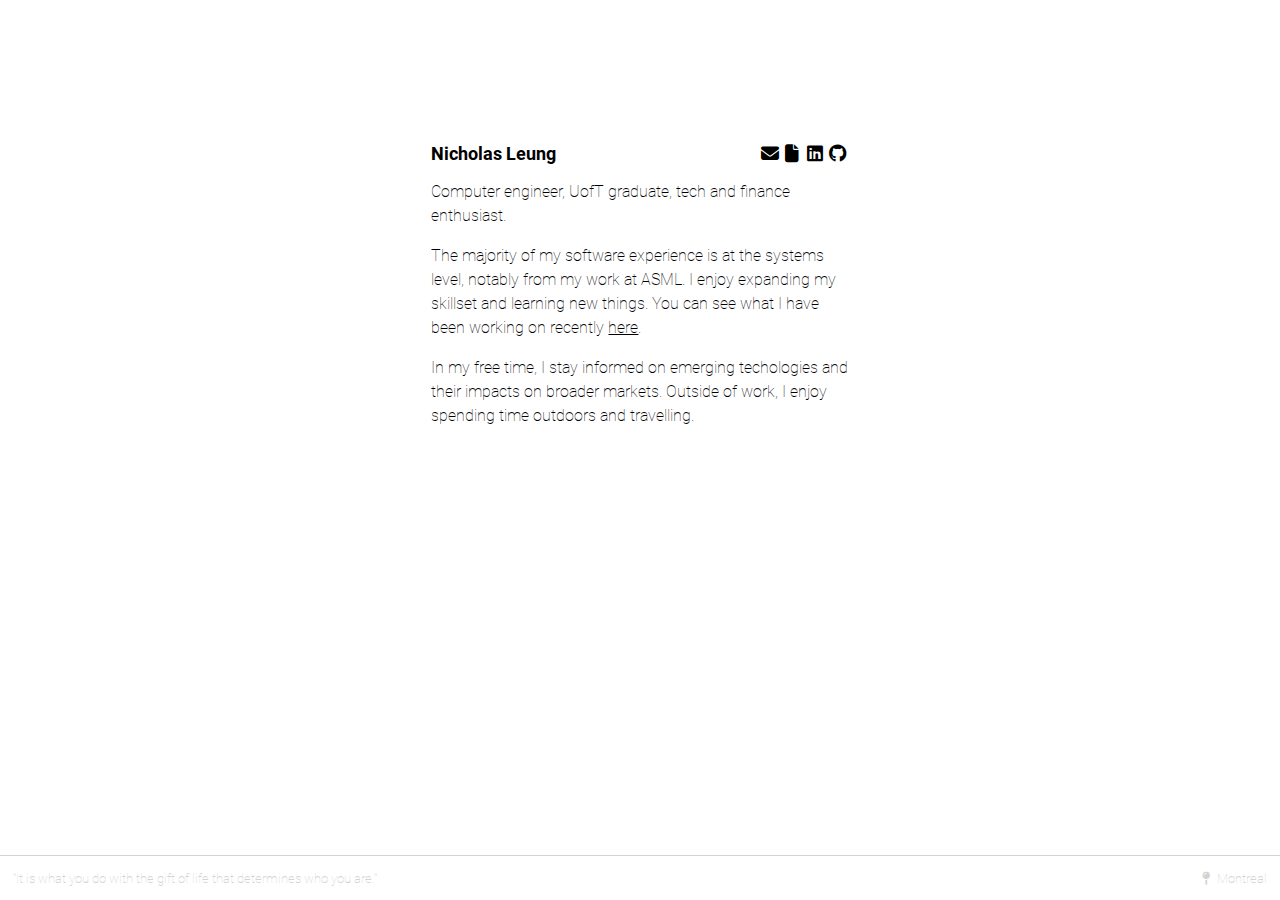
<file: index.html>
<!-- HTML5 document -->
<!DOCTYPE html>

<!-- root element -->
<html lang="en">

<!-- document metadata -->
<head>
    <title>Nicholas Leung</title>
    <meta name="viewport" content="width=device-width, initial-scale=1.0">
    <meta charset="utf-8">
    <link rel="icon" type="image/x-icon" href="assets/icons/favicon.ico">
    <link rel="stylesheet" href="styles/style.css">
    <link href="assets/fontawesome/css/fontawesome.min.css" rel="stylesheet">
    <link href="assets/fontawesome/css/brands.min.css" rel="stylesheet">
    <link href="assets/fontawesome/css/solid.min.css" rel="stylesheet">
</head>

<!-- document body -->
<body class="body">
    <!-- navigation section -->
    <nav class="navigation">
        <a class="navigation-left" href="index.html">Nicholas Leung</a>

        <div class="navigation-right">
            <div>
                <a class="fa-solid fa-envelope fa-fw" href="mailto:nicholas.leung@yahoo.com" target="_blank"></a>
            </div>
            <div>
                <a class="fa-solid fa-file fa-fw" href="assets/resume.pdf" target="_blank"></a>
            </div>
            <div>
                <a class="fa-brands fa-linkedin fa-fw" href="https://www.linkedin.com/in/n-leung" target="_blank"></a>
            </div>
            <div>
                <a class="fa-brands fa-github fa-fw" href="https://github.com/natanleung" target="_blank"></a>
            </div>
        </div>
    </nav>

    <!-- main section -->
    <main class="main">
        <p>
            Computer engineer, UofT graduate, tech and finance enthusiast.
        </p>

        <p>
            The majority of my software experience is at the systems level, notably from my work at
            ASML. I enjoy expanding my skillset and learning new things. 
            You can see what I have been working on recently <a href="recent-work.html">here</a>.
        </p>

        <p>
            In my free time, I stay informed on emerging techologies and their impacts on broader
            markets. Outside of work, I enjoy spending time outdoors and travelling.
        </p>
    </main>

    <!-- footer section -->
    <footer class="footer">
        <div class="footer-content-left">
            "It is what you do with the gift of life that determines who you are."
        </div>
        <div>
            <i class="fa-solid fa-map-pin fa-fw"></i>
            Montreal
        </div>
    </footer>
</body>

</html>
</file>
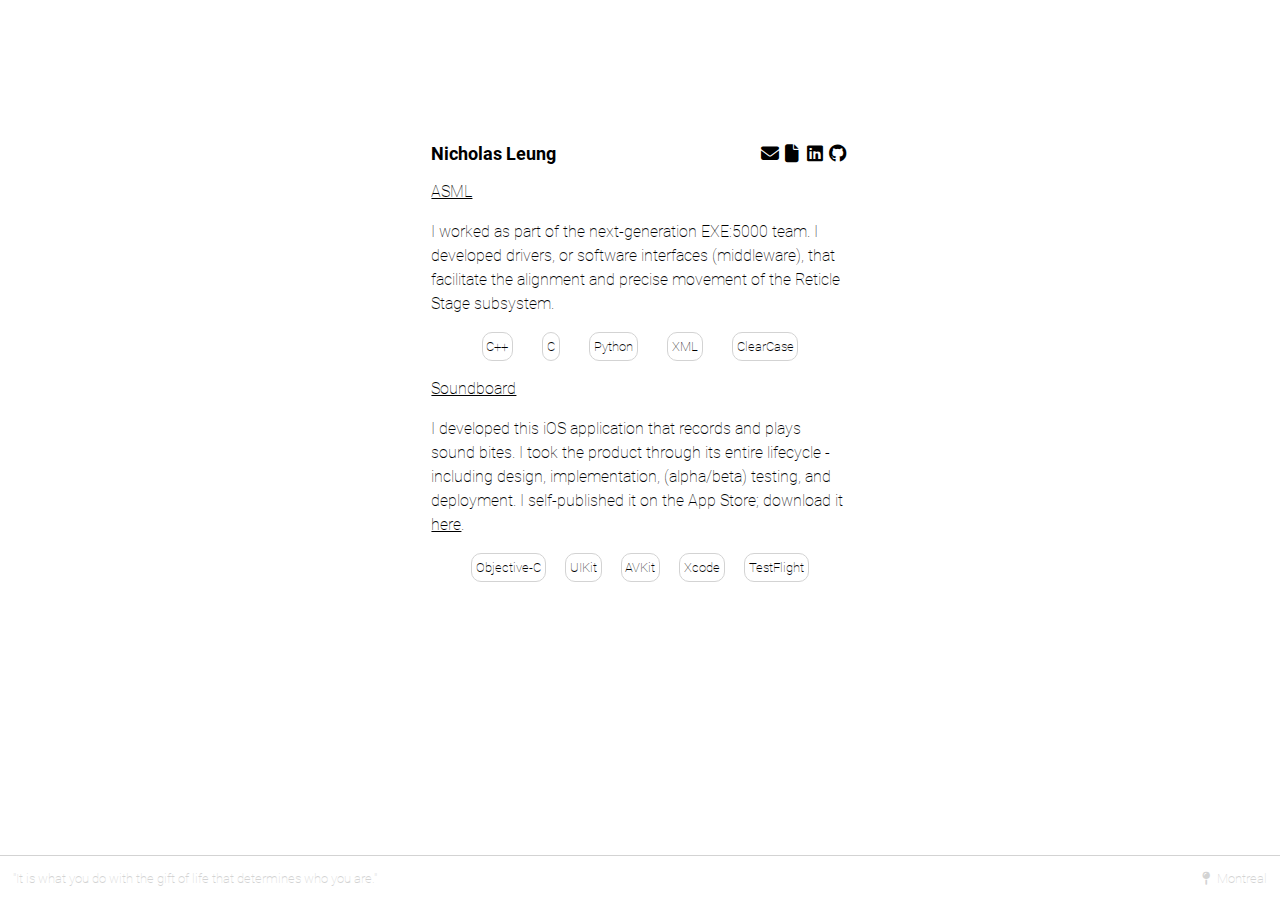
<file: recent-work.html>
<!-- HTML5 document -->
<!DOCTYPE html>

<!-- root element -->
<html lang="en">

<!-- document metadata -->
<head>
    <title>Nicholas Leung</title>
    <meta name="viewport" content="width=device-width, initial-scale=1.0">
    <meta charset="utf-8">
    <link rel="icon" type="image/x-icon" href="assets/icons/favicon.ico">
    <link rel="stylesheet" href="styles/style.css">
    <link href="assets/fontawesome/css/fontawesome.min.css" rel="stylesheet">
    <link href="assets/fontawesome/css/brands.min.css" rel="stylesheet">
    <link href="assets/fontawesome/css/solid.min.css" rel="stylesheet">
</head>

<!-- document body -->
<body class="body">
    <!-- navigation section -->
    <nav class="navigation">
        <a class="navigation-left" href="index.html">Nicholas Leung</a>

        <div class="navigation-right">
            <div>
                <a class="fa-solid fa-envelope fa-fw" href="mailto:nicholas.leung@yahoo.com" target="_blank"></a>
            </div>
            <div>
                <a class="fa-solid fa-file fa-fw" href="assets/resume.pdf" target="_blank"></a>
            </div>
            <div>
                <a class="fa-brands fa-linkedin fa-fw" href="https://www.linkedin.com/in/n-leung" target="_blank"></a>
            </div>
            <div>
                <a class="fa-brands fa-github fa-fw" href="https://github.com/natanleung" target="_blank"></a>
            </div>
        </div>
    </nav>

    <!-- main section -->
    <main class="main">
        <header>
            <p>
                <a href="https://www.asml.com" target="_blank">ASML</a>
            </p>
        </header>
        <p>
            I worked as part of the next-generation EXE:5000 team. I developed drivers, or software
            interfaces (middleware), that facilitate the alignment and precise movement of the Reticle
            Stage subsystem.
        </p>
        <div class="skills-list">
            <div class="skills-list-item">C++</div>
            <div class="skills-list-item">C</div>
            <div class="skills-list-item">Python</div>
            <div class="skills-list-item">XML</div>
            <div class="skills-list-item">ClearCase</div>
        </div>

        <header>
            <p>
                <a href="https://github.com/natanleung/soundboard-ios" target="_blank">Soundboard</a>
            </p>
        </header>
        <p>
            I developed this iOS application that records and plays sound bites. I took the product
            through its entire lifecycle - including design, implementation, (alpha/beta) testing, and
            deployment. I self-published it on the App Store; download it 
            <a href="https://apps.apple.com/us/app/soundboard-record-playback/id6466728387" target="_blank">here</a>.
        </p>
        <div class="skills-list">
            <div class="skills-list-item">Objective-C</div>
            <div class="skills-list-item">UIKit</div>
            <div class="skills-list-item">AVKit</div>
            <div class="skills-list-item">Xcode</div>
            <div class="skills-list-item">TestFlight</div>
        </div>
    </main>

    <!-- footer section -->
    <footer class="footer">
        <div class="footer-content-left">
            "It is what you do with the gift of life that determines who you are."
        </div>
        <div>
            <i class="fa-solid fa-map-pin fa-fw"></i>
            Montreal
        </div>
    </footer>
</body>

</html>
</file>
<file: styles/style.css>
/* Pseudo-class */

:root {
    /* Global variables */
    --background-color: white;
    --primary-color: black;
    --secondary-color: lightgray;

    height: 100%;

    color: var(--primary-color);
    font-family: "Roboto";
    font-size: medium;
}

a:hover {
    color: var(--secondary-color);
}

/* Classes */

.body {
    padding: 15vh 0;
}

.navigation {
    width: 33%;
    overflow: auto;
    margin: auto;

    display: flex;
    justify-content: space-between;

    font-size: large;
}

.navigation-left {
    font-weight: bold;
}

.navigation-right {
    display: flex;
}

.main {
    width: 33%;
    margin: auto;

    line-height: 1.5;
}

.skills-list {
    width: 90%;
    margin: auto;

    display: flex;
    flex-wrap: wrap;
    justify-content: space-evenly;

    font-size: small;
}

.skills-list-item {
    padding: 1%;
    
    border: thin solid var(--secondary-color);
    border-radius: 10px;
}

.footer {
    position: fixed;
    left: 0;
    bottom: 0;
    width: 100%;
    height: min-content;
    min-height: 5%;
    margin: auto;

    display: flex;
    box-sizing: border-box;
    padding: 0 1%;
    align-items: center;
    justify-content: space-between;

    background-color: var(--background-color);
    color: var(--secondary-color);
    border-top: thin solid var(--secondary-color);
    font-size: small;
}

.footer-content-left {
    width: 50%;
}

/* Elements */

a {
    color: var(--primary-color);
    text-decoration: none;
}

p > a {
    text-decoration: underline;
}

/* At-rules */

@font-face {
    /* Import Roboto-100 font */
    font-display: block;
    font-family: "Roboto";
    font-style: normal;
    font-weight: 100;
    src: url("../assets/fonts/roboto-100.woff2") format("woff2");
 }
  
@font-face {
    /* Import Roboto-700 font */
    font-display: block;
    font-family: "Roboto";
    font-style: normal;
    font-weight: 700;
    src: url("../assets/fonts/roboto-700.woff2") format("woff2");
}

@media screen and (max-width: 768px) {
    /* Mobile devices */

    :root {
        font-size: small;
    }

    .body {
        padding: 10vh 0;
    }

    .navigation {
        width: 66%;

        font-size: medium;
    }

    .main {
        width: 66%;
    }

    .footer {
        font-size: x-small;
    }
}
</file>
<file: assets/fontawesome/css/brands.min.css>
/*!
 * Font Awesome Free 6.4.2 by @fontawesome - https://fontawesome.com
 * License - https://fontawesome.com/license/free (Icons: CC BY 4.0, Fonts: SIL OFL 1.1, Code: MIT License)
 * Copyright 2023 Fonticons, Inc.
 */
:host,
:root {
    --fa-style-family-brands: "Font Awesome 6 Brands";
    --fa-font-brands: normal 400 1em/1 "Font Awesome 6 Brands"
}

@font-face {
    font-family: "Font Awesome 6 Brands";
    font-style: normal;
    font-weight: 400;
    font-display: block;
    src: url(../webfonts/fa-brands-400.woff2) format("woff2"), url(../webfonts/fa-brands-400.ttf) format("truetype")
}

.fa-brands,
.fab {
    font-weight: 400
}

.fa-monero:before {
    content: "\f3d0"
}

.fa-hooli:before {
    content: "\f427"
}

.fa-yelp:before {
    content: "\f1e9"
}

.fa-cc-visa:before {
    content: "\f1f0"
}

.fa-lastfm:before {
    content: "\f202"
}

.fa-shopware:before {
    content: "\f5b5"
}

.fa-creative-commons-nc:before {
    content: "\f4e8"
}

.fa-aws:before {
    content: "\f375"
}

.fa-redhat:before {
    content: "\f7bc"
}

.fa-yoast:before {
    content: "\f2b1"
}

.fa-cloudflare:before {
    content: "\e07d"
}

.fa-ups:before {
    content: "\f7e0"
}

.fa-wpexplorer:before {
    content: "\f2de"
}

.fa-dyalog:before {
    content: "\f399"
}

.fa-bity:before {
    content: "\f37a"
}

.fa-stackpath:before {
    content: "\f842"
}

.fa-buysellads:before {
    content: "\f20d"
}

.fa-first-order:before {
    content: "\f2b0"
}

.fa-modx:before {
    content: "\f285"
}

.fa-guilded:before {
    content: "\e07e"
}

.fa-vnv:before {
    content: "\f40b"
}

.fa-js-square:before,
.fa-square-js:before {
    content: "\f3b9"
}

.fa-microsoft:before {
    content: "\f3ca"
}

.fa-qq:before {
    content: "\f1d6"
}

.fa-orcid:before {
    content: "\f8d2"
}

.fa-java:before {
    content: "\f4e4"
}

.fa-invision:before {
    content: "\f7b0"
}

.fa-creative-commons-pd-alt:before {
    content: "\f4ed"
}

.fa-centercode:before {
    content: "\f380"
}

.fa-glide-g:before {
    content: "\f2a6"
}

.fa-drupal:before {
    content: "\f1a9"
}

.fa-hire-a-helper:before {
    content: "\f3b0"
}

.fa-creative-commons-by:before {
    content: "\f4e7"
}

.fa-unity:before {
    content: "\e049"
}

.fa-whmcs:before {
    content: "\f40d"
}

.fa-rocketchat:before {
    content: "\f3e8"
}

.fa-vk:before {
    content: "\f189"
}

.fa-untappd:before {
    content: "\f405"
}

.fa-mailchimp:before {
    content: "\f59e"
}

.fa-css3-alt:before {
    content: "\f38b"
}

.fa-reddit-square:before,
.fa-square-reddit:before {
    content: "\f1a2"
}

.fa-vimeo-v:before {
    content: "\f27d"
}

.fa-contao:before {
    content: "\f26d"
}

.fa-square-font-awesome:before {
    content: "\e5ad"
}

.fa-deskpro:before {
    content: "\f38f"
}

.fa-sistrix:before {
    content: "\f3ee"
}

.fa-instagram-square:before,
.fa-square-instagram:before {
    content: "\e055"
}

.fa-battle-net:before {
    content: "\f835"
}

.fa-the-red-yeti:before {
    content: "\f69d"
}

.fa-hacker-news-square:before,
.fa-square-hacker-news:before {
    content: "\f3af"
}

.fa-edge:before {
    content: "\f282"
}

.fa-threads:before {
    content: "\e618"
}

.fa-napster:before {
    content: "\f3d2"
}

.fa-snapchat-square:before,
.fa-square-snapchat:before {
    content: "\f2ad"
}

.fa-google-plus-g:before {
    content: "\f0d5"
}

.fa-artstation:before {
    content: "\f77a"
}

.fa-markdown:before {
    content: "\f60f"
}

.fa-sourcetree:before {
    content: "\f7d3"
}

.fa-google-plus:before {
    content: "\f2b3"
}

.fa-diaspora:before {
    content: "\f791"
}

.fa-foursquare:before {
    content: "\f180"
}

.fa-stack-overflow:before {
    content: "\f16c"
}

.fa-github-alt:before {
    content: "\f113"
}

.fa-phoenix-squadron:before {
    content: "\f511"
}

.fa-pagelines:before {
    content: "\f18c"
}

.fa-algolia:before {
    content: "\f36c"
}

.fa-red-river:before {
    content: "\f3e3"
}

.fa-creative-commons-sa:before {
    content: "\f4ef"
}

.fa-safari:before {
    content: "\f267"
}

.fa-google:before {
    content: "\f1a0"
}

.fa-font-awesome-alt:before,
.fa-square-font-awesome-stroke:before {
    content: "\f35c"
}

.fa-atlassian:before {
    content: "\f77b"
}

.fa-linkedin-in:before {
    content: "\f0e1"
}

.fa-digital-ocean:before {
    content: "\f391"
}

.fa-nimblr:before {
    content: "\f5a8"
}

.fa-chromecast:before {
    content: "\f838"
}

.fa-evernote:before {
    content: "\f839"
}

.fa-hacker-news:before {
    content: "\f1d4"
}

.fa-creative-commons-sampling:before {
    content: "\f4f0"
}

.fa-adversal:before {
    content: "\f36a"
}

.fa-creative-commons:before {
    content: "\f25e"
}

.fa-watchman-monitoring:before {
    content: "\e087"
}

.fa-fonticons:before {
    content: "\f280"
}

.fa-weixin:before {
    content: "\f1d7"
}

.fa-shirtsinbulk:before {
    content: "\f214"
}

.fa-codepen:before {
    content: "\f1cb"
}

.fa-git-alt:before {
    content: "\f841"
}

.fa-lyft:before {
    content: "\f3c3"
}

.fa-rev:before {
    content: "\f5b2"
}

.fa-windows:before {
    content: "\f17a"
}

.fa-wizards-of-the-coast:before {
    content: "\f730"
}

.fa-square-viadeo:before,
.fa-viadeo-square:before {
    content: "\f2aa"
}

.fa-meetup:before {
    content: "\f2e0"
}

.fa-centos:before {
    content: "\f789"
}

.fa-adn:before {
    content: "\f170"
}

.fa-cloudsmith:before {
    content: "\f384"
}

.fa-pied-piper-alt:before {
    content: "\f1a8"
}

.fa-dribbble-square:before,
.fa-square-dribbble:before {
    content: "\f397"
}

.fa-codiepie:before {
    content: "\f284"
}

.fa-node:before {
    content: "\f419"
}

.fa-mix:before {
    content: "\f3cb"
}

.fa-steam:before {
    content: "\f1b6"
}

.fa-cc-apple-pay:before {
    content: "\f416"
}

.fa-scribd:before {
    content: "\f28a"
}

.fa-debian:before {
    content: "\e60b"
}

.fa-openid:before {
    content: "\f19b"
}

.fa-instalod:before {
    content: "\e081"
}

.fa-expeditedssl:before {
    content: "\f23e"
}

.fa-sellcast:before {
    content: "\f2da"
}

.fa-square-twitter:before,
.fa-twitter-square:before {
    content: "\f081"
}

.fa-r-project:before {
    content: "\f4f7"
}

.fa-delicious:before {
    content: "\f1a5"
}

.fa-freebsd:before {
    content: "\f3a4"
}

.fa-vuejs:before {
    content: "\f41f"
}

.fa-accusoft:before {
    content: "\f369"
}

.fa-ioxhost:before {
    content: "\f208"
}

.fa-fonticons-fi:before {
    content: "\f3a2"
}

.fa-app-store:before {
    content: "\f36f"
}

.fa-cc-mastercard:before {
    content: "\f1f1"
}

.fa-itunes-note:before {
    content: "\f3b5"
}

.fa-golang:before {
    content: "\e40f"
}

.fa-kickstarter:before {
    content: "\f3bb"
}

.fa-grav:before {
    content: "\f2d6"
}

.fa-weibo:before {
    content: "\f18a"
}

.fa-uncharted:before {
    content: "\e084"
}

.fa-firstdraft:before {
    content: "\f3a1"
}

.fa-square-youtube:before,
.fa-youtube-square:before {
    content: "\f431"
}

.fa-wikipedia-w:before {
    content: "\f266"
}

.fa-rendact:before,
.fa-wpressr:before {
    content: "\f3e4"
}

.fa-angellist:before {
    content: "\f209"
}

.fa-galactic-republic:before {
    content: "\f50c"
}

.fa-nfc-directional:before {
    content: "\e530"
}

.fa-skype:before {
    content: "\f17e"
}

.fa-joget:before {
    content: "\f3b7"
}

.fa-fedora:before {
    content: "\f798"
}

.fa-stripe-s:before {
    content: "\f42a"
}

.fa-meta:before {
    content: "\e49b"
}

.fa-laravel:before {
    content: "\f3bd"
}

.fa-hotjar:before {
    content: "\f3b1"
}

.fa-bluetooth-b:before {
    content: "\f294"
}

.fa-sticker-mule:before {
    content: "\f3f7"
}

.fa-creative-commons-zero:before {
    content: "\f4f3"
}

.fa-hips:before {
    content: "\f452"
}

.fa-behance:before {
    content: "\f1b4"
}

.fa-reddit:before {
    content: "\f1a1"
}

.fa-discord:before {
    content: "\f392"
}

.fa-chrome:before {
    content: "\f268"
}

.fa-app-store-ios:before {
    content: "\f370"
}

.fa-cc-discover:before {
    content: "\f1f2"
}

.fa-wpbeginner:before {
    content: "\f297"
}

.fa-confluence:before {
    content: "\f78d"
}

.fa-mdb:before {
    content: "\f8ca"
}

.fa-dochub:before {
    content: "\f394"
}

.fa-accessible-icon:before {
    content: "\f368"
}

.fa-ebay:before {
    content: "\f4f4"
}

.fa-amazon:before {
    content: "\f270"
}

.fa-unsplash:before {
    content: "\e07c"
}

.fa-yarn:before {
    content: "\f7e3"
}

.fa-square-steam:before,
.fa-steam-square:before {
    content: "\f1b7"
}

.fa-500px:before {
    content: "\f26e"
}

.fa-square-vimeo:before,
.fa-vimeo-square:before {
    content: "\f194"
}

.fa-asymmetrik:before {
    content: "\f372"
}

.fa-font-awesome-flag:before,
.fa-font-awesome-logo-full:before,
.fa-font-awesome:before {
    content: "\f2b4"
}

.fa-gratipay:before {
    content: "\f184"
}

.fa-apple:before {
    content: "\f179"
}

.fa-hive:before {
    content: "\e07f"
}

.fa-gitkraken:before {
    content: "\f3a6"
}

.fa-keybase:before {
    content: "\f4f5"
}

.fa-apple-pay:before {
    content: "\f415"
}

.fa-padlet:before {
    content: "\e4a0"
}

.fa-amazon-pay:before {
    content: "\f42c"
}

.fa-github-square:before,
.fa-square-github:before {
    content: "\f092"
}

.fa-stumbleupon:before {
    content: "\f1a4"
}

.fa-fedex:before {
    content: "\f797"
}

.fa-phoenix-framework:before {
    content: "\f3dc"
}

.fa-shopify:before {
    content: "\e057"
}

.fa-neos:before {
    content: "\f612"
}

.fa-square-threads:before {
    content: "\e619"
}

.fa-hackerrank:before {
    content: "\f5f7"
}

.fa-researchgate:before {
    content: "\f4f8"
}

.fa-swift:before {
    content: "\f8e1"
}

.fa-angular:before {
    content: "\f420"
}

.fa-speakap:before {
    content: "\f3f3"
}

.fa-angrycreative:before {
    content: "\f36e"
}

.fa-y-combinator:before {
    content: "\f23b"
}

.fa-empire:before {
    content: "\f1d1"
}

.fa-envira:before {
    content: "\f299"
}

.fa-gitlab-square:before,
.fa-square-gitlab:before {
    content: "\e5ae"
}

.fa-studiovinari:before {
    content: "\f3f8"
}

.fa-pied-piper:before {
    content: "\f2ae"
}

.fa-wordpress:before {
    content: "\f19a"
}

.fa-product-hunt:before {
    content: "\f288"
}

.fa-firefox:before {
    content: "\f269"
}

.fa-linode:before {
    content: "\f2b8"
}

.fa-goodreads:before {
    content: "\f3a8"
}

.fa-odnoklassniki-square:before,
.fa-square-odnoklassniki:before {
    content: "\f264"
}

.fa-jsfiddle:before {
    content: "\f1cc"
}

.fa-sith:before {
    content: "\f512"
}

.fa-themeisle:before {
    content: "\f2b2"
}

.fa-page4:before {
    content: "\f3d7"
}

.fa-hashnode:before {
    content: "\e499"
}

.fa-react:before {
    content: "\f41b"
}

.fa-cc-paypal:before {
    content: "\f1f4"
}

.fa-squarespace:before {
    content: "\f5be"
}

.fa-cc-stripe:before {
    content: "\f1f5"
}

.fa-creative-commons-share:before {
    content: "\f4f2"
}

.fa-bitcoin:before {
    content: "\f379"
}

.fa-keycdn:before {
    content: "\f3ba"
}

.fa-opera:before {
    content: "\f26a"
}

.fa-itch-io:before {
    content: "\f83a"
}

.fa-umbraco:before {
    content: "\f8e8"
}

.fa-galactic-senate:before {
    content: "\f50d"
}

.fa-ubuntu:before {
    content: "\f7df"
}

.fa-draft2digital:before {
    content: "\f396"
}

.fa-stripe:before {
    content: "\f429"
}

.fa-houzz:before {
    content: "\f27c"
}

.fa-gg:before {
    content: "\f260"
}

.fa-dhl:before {
    content: "\f790"
}

.fa-pinterest-square:before,
.fa-square-pinterest:before {
    content: "\f0d3"
}

.fa-xing:before {
    content: "\f168"
}

.fa-blackberry:before {
    content: "\f37b"
}

.fa-creative-commons-pd:before {
    content: "\f4ec"
}

.fa-playstation:before {
    content: "\f3df"
}

.fa-quinscape:before {
    content: "\f459"
}

.fa-less:before {
    content: "\f41d"
}

.fa-blogger-b:before {
    content: "\f37d"
}

.fa-opencart:before {
    content: "\f23d"
}

.fa-vine:before {
    content: "\f1ca"
}

.fa-paypal:before {
    content: "\f1ed"
}

.fa-gitlab:before {
    content: "\f296"
}

.fa-typo3:before {
    content: "\f42b"
}

.fa-reddit-alien:before {
    content: "\f281"
}

.fa-yahoo:before {
    content: "\f19e"
}

.fa-dailymotion:before {
    content: "\e052"
}

.fa-affiliatetheme:before {
    content: "\f36b"
}

.fa-pied-piper-pp:before {
    content: "\f1a7"
}

.fa-bootstrap:before {
    content: "\f836"
}

.fa-odnoklassniki:before {
    content: "\f263"
}

.fa-nfc-symbol:before {
    content: "\e531"
}

.fa-ethereum:before {
    content: "\f42e"
}

.fa-speaker-deck:before {
    content: "\f83c"
}

.fa-creative-commons-nc-eu:before {
    content: "\f4e9"
}

.fa-patreon:before {
    content: "\f3d9"
}

.fa-avianex:before {
    content: "\f374"
}

.fa-ello:before {
    content: "\f5f1"
}

.fa-gofore:before {
    content: "\f3a7"
}

.fa-bimobject:before {
    content: "\f378"
}

.fa-facebook-f:before {
    content: "\f39e"
}

.fa-google-plus-square:before,
.fa-square-google-plus:before {
    content: "\f0d4"
}

.fa-mandalorian:before {
    content: "\f50f"
}

.fa-first-order-alt:before {
    content: "\f50a"
}

.fa-osi:before {
    content: "\f41a"
}

.fa-google-wallet:before {
    content: "\f1ee"
}

.fa-d-and-d-beyond:before {
    content: "\f6ca"
}

.fa-periscope:before {
    content: "\f3da"
}

.fa-fulcrum:before {
    content: "\f50b"
}

.fa-cloudscale:before {
    content: "\f383"
}

.fa-forumbee:before {
    content: "\f211"
}

.fa-mizuni:before {
    content: "\f3cc"
}

.fa-schlix:before {
    content: "\f3ea"
}

.fa-square-xing:before,
.fa-xing-square:before {
    content: "\f169"
}

.fa-bandcamp:before {
    content: "\f2d5"
}

.fa-wpforms:before {
    content: "\f298"
}

.fa-cloudversify:before {
    content: "\f385"
}

.fa-usps:before {
    content: "\f7e1"
}

.fa-megaport:before {
    content: "\f5a3"
}

.fa-magento:before {
    content: "\f3c4"
}

.fa-spotify:before {
    content: "\f1bc"
}

.fa-optin-monster:before {
    content: "\f23c"
}

.fa-fly:before {
    content: "\f417"
}

.fa-aviato:before {
    content: "\f421"
}

.fa-itunes:before {
    content: "\f3b4"
}

.fa-cuttlefish:before {
    content: "\f38c"
}

.fa-blogger:before {
    content: "\f37c"
}

.fa-flickr:before {
    content: "\f16e"
}

.fa-viber:before {
    content: "\f409"
}

.fa-soundcloud:before {
    content: "\f1be"
}

.fa-digg:before {
    content: "\f1a6"
}

.fa-tencent-weibo:before {
    content: "\f1d5"
}

.fa-symfony:before {
    content: "\f83d"
}

.fa-maxcdn:before {
    content: "\f136"
}

.fa-etsy:before {
    content: "\f2d7"
}

.fa-facebook-messenger:before {
    content: "\f39f"
}

.fa-audible:before {
    content: "\f373"
}

.fa-think-peaks:before {
    content: "\f731"
}

.fa-bilibili:before {
    content: "\e3d9"
}

.fa-erlang:before {
    content: "\f39d"
}

.fa-x-twitter:before {
    content: "\e61b"
}

.fa-cotton-bureau:before {
    content: "\f89e"
}

.fa-dashcube:before {
    content: "\f210"
}

.fa-42-group:before,
.fa-innosoft:before {
    content: "\e080"
}

.fa-stack-exchange:before {
    content: "\f18d"
}

.fa-elementor:before {
    content: "\f430"
}

.fa-pied-piper-square:before,
.fa-square-pied-piper:before {
    content: "\e01e"
}

.fa-creative-commons-nd:before {
    content: "\f4eb"
}

.fa-palfed:before {
    content: "\f3d8"
}

.fa-superpowers:before {
    content: "\f2dd"
}

.fa-resolving:before {
    content: "\f3e7"
}

.fa-xbox:before {
    content: "\f412"
}

.fa-searchengin:before {
    content: "\f3eb"
}

.fa-tiktok:before {
    content: "\e07b"
}

.fa-facebook-square:before,
.fa-square-facebook:before {
    content: "\f082"
}

.fa-renren:before {
    content: "\f18b"
}

.fa-linux:before {
    content: "\f17c"
}

.fa-glide:before {
    content: "\f2a5"
}

.fa-linkedin:before {
    content: "\f08c"
}

.fa-hubspot:before {
    content: "\f3b2"
}

.fa-deploydog:before {
    content: "\f38e"
}

.fa-twitch:before {
    content: "\f1e8"
}

.fa-ravelry:before {
    content: "\f2d9"
}

.fa-mixer:before {
    content: "\e056"
}

.fa-lastfm-square:before,
.fa-square-lastfm:before {
    content: "\f203"
}

.fa-vimeo:before {
    content: "\f40a"
}

.fa-mendeley:before {
    content: "\f7b3"
}

.fa-uniregistry:before {
    content: "\f404"
}

.fa-figma:before {
    content: "\f799"
}

.fa-creative-commons-remix:before {
    content: "\f4ee"
}

.fa-cc-amazon-pay:before {
    content: "\f42d"
}

.fa-dropbox:before {
    content: "\f16b"
}

.fa-instagram:before {
    content: "\f16d"
}

.fa-cmplid:before {
    content: "\e360"
}

.fa-facebook:before {
    content: "\f09a"
}

.fa-gripfire:before {
    content: "\f3ac"
}

.fa-jedi-order:before {
    content: "\f50e"
}

.fa-uikit:before {
    content: "\f403"
}

.fa-fort-awesome-alt:before {
    content: "\f3a3"
}

.fa-phabricator:before {
    content: "\f3db"
}

.fa-ussunnah:before {
    content: "\f407"
}

.fa-earlybirds:before {
    content: "\f39a"
}

.fa-trade-federation:before {
    content: "\f513"
}

.fa-autoprefixer:before {
    content: "\f41c"
}

.fa-whatsapp:before {
    content: "\f232"
}

.fa-slideshare:before {
    content: "\f1e7"
}

.fa-google-play:before {
    content: "\f3ab"
}

.fa-viadeo:before {
    content: "\f2a9"
}

.fa-line:before {
    content: "\f3c0"
}

.fa-google-drive:before {
    content: "\f3aa"
}

.fa-servicestack:before {
    content: "\f3ec"
}

.fa-simplybuilt:before {
    content: "\f215"
}

.fa-bitbucket:before {
    content: "\f171"
}

.fa-imdb:before {
    content: "\f2d8"
}

.fa-deezer:before {
    content: "\e077"
}

.fa-raspberry-pi:before {
    content: "\f7bb"
}

.fa-jira:before {
    content: "\f7b1"
}

.fa-docker:before {
    content: "\f395"
}

.fa-screenpal:before {
    content: "\e570"
}

.fa-bluetooth:before {
    content: "\f293"
}

.fa-gitter:before {
    content: "\f426"
}

.fa-d-and-d:before {
    content: "\f38d"
}

.fa-microblog:before {
    content: "\e01a"
}

.fa-cc-diners-club:before {
    content: "\f24c"
}

.fa-gg-circle:before {
    content: "\f261"
}

.fa-pied-piper-hat:before {
    content: "\f4e5"
}

.fa-kickstarter-k:before {
    content: "\f3bc"
}

.fa-yandex:before {
    content: "\f413"
}

.fa-readme:before {
    content: "\f4d5"
}

.fa-html5:before {
    content: "\f13b"
}

.fa-sellsy:before {
    content: "\f213"
}

.fa-sass:before {
    content: "\f41e"
}

.fa-wirsindhandwerk:before,
.fa-wsh:before {
    content: "\e2d0"
}

.fa-buromobelexperte:before {
    content: "\f37f"
}

.fa-salesforce:before {
    content: "\f83b"
}

.fa-octopus-deploy:before {
    content: "\e082"
}

.fa-medapps:before {
    content: "\f3c6"
}

.fa-ns8:before {
    content: "\f3d5"
}

.fa-pinterest-p:before {
    content: "\f231"
}

.fa-apper:before {
    content: "\f371"
}

.fa-fort-awesome:before {
    content: "\f286"
}

.fa-waze:before {
    content: "\f83f"
}

.fa-cc-jcb:before {
    content: "\f24b"
}

.fa-snapchat-ghost:before,
.fa-snapchat:before {
    content: "\f2ab"
}

.fa-fantasy-flight-games:before {
    content: "\f6dc"
}

.fa-rust:before {
    content: "\e07a"
}

.fa-wix:before {
    content: "\f5cf"
}

.fa-behance-square:before,
.fa-square-behance:before {
    content: "\f1b5"
}

.fa-supple:before {
    content: "\f3f9"
}

.fa-rebel:before {
    content: "\f1d0"
}

.fa-css3:before {
    content: "\f13c"
}

.fa-staylinked:before {
    content: "\f3f5"
}

.fa-kaggle:before {
    content: "\f5fa"
}

.fa-space-awesome:before {
    content: "\e5ac"
}

.fa-deviantart:before {
    content: "\f1bd"
}

.fa-cpanel:before {
    content: "\f388"
}

.fa-goodreads-g:before {
    content: "\f3a9"
}

.fa-git-square:before,
.fa-square-git:before {
    content: "\f1d2"
}

.fa-square-tumblr:before,
.fa-tumblr-square:before {
    content: "\f174"
}

.fa-trello:before {
    content: "\f181"
}

.fa-creative-commons-nc-jp:before {
    content: "\f4ea"
}

.fa-get-pocket:before {
    content: "\f265"
}

.fa-perbyte:before {
    content: "\e083"
}

.fa-grunt:before {
    content: "\f3ad"
}

.fa-weebly:before {
    content: "\f5cc"
}

.fa-connectdevelop:before {
    content: "\f20e"
}

.fa-leanpub:before {
    content: "\f212"
}

.fa-black-tie:before {
    content: "\f27e"
}

.fa-themeco:before {
    content: "\f5c6"
}

.fa-python:before {
    content: "\f3e2"
}

.fa-android:before {
    content: "\f17b"
}

.fa-bots:before {
    content: "\e340"
}

.fa-free-code-camp:before {
    content: "\f2c5"
}

.fa-hornbill:before {
    content: "\f592"
}

.fa-js:before {
    content: "\f3b8"
}

.fa-ideal:before {
    content: "\e013"
}

.fa-git:before {
    content: "\f1d3"
}

.fa-dev:before {
    content: "\f6cc"
}

.fa-sketch:before {
    content: "\f7c6"
}

.fa-yandex-international:before {
    content: "\f414"
}

.fa-cc-amex:before {
    content: "\f1f3"
}

.fa-uber:before {
    content: "\f402"
}

.fa-github:before {
    content: "\f09b"
}

.fa-php:before {
    content: "\f457"
}

.fa-alipay:before {
    content: "\f642"
}

.fa-youtube:before {
    content: "\f167"
}

.fa-skyatlas:before {
    content: "\f216"
}

.fa-firefox-browser:before {
    content: "\e007"
}

.fa-replyd:before {
    content: "\f3e6"
}

.fa-suse:before {
    content: "\f7d6"
}

.fa-jenkins:before {
    content: "\f3b6"
}

.fa-twitter:before {
    content: "\f099"
}

.fa-rockrms:before {
    content: "\f3e9"
}

.fa-pinterest:before {
    content: "\f0d2"
}

.fa-buffer:before {
    content: "\f837"
}

.fa-npm:before {
    content: "\f3d4"
}

.fa-yammer:before {
    content: "\f840"
}

.fa-btc:before {
    content: "\f15a"
}

.fa-dribbble:before {
    content: "\f17d"
}

.fa-stumbleupon-circle:before {
    content: "\f1a3"
}

.fa-internet-explorer:before {
    content: "\f26b"
}

.fa-stubber:before {
    content: "\e5c7"
}

.fa-telegram-plane:before,
.fa-telegram:before {
    content: "\f2c6"
}

.fa-old-republic:before {
    content: "\f510"
}

.fa-odysee:before {
    content: "\e5c6"
}

.fa-square-whatsapp:before,
.fa-whatsapp-square:before {
    content: "\f40c"
}

.fa-node-js:before {
    content: "\f3d3"
}

.fa-edge-legacy:before {
    content: "\e078"
}

.fa-slack-hash:before,
.fa-slack:before {
    content: "\f198"
}

.fa-medrt:before {
    content: "\f3c8"
}

.fa-usb:before {
    content: "\f287"
}

.fa-tumblr:before {
    content: "\f173"
}

.fa-vaadin:before {
    content: "\f408"
}

.fa-quora:before {
    content: "\f2c4"
}

.fa-square-x-twitter:before {
    content: "\e61a"
}

.fa-reacteurope:before {
    content: "\f75d"
}

.fa-medium-m:before,
.fa-medium:before {
    content: "\f23a"
}

.fa-amilia:before {
    content: "\f36d"
}

.fa-mixcloud:before {
    content: "\f289"
}

.fa-flipboard:before {
    content: "\f44d"
}

.fa-viacoin:before {
    content: "\f237"
}

.fa-critical-role:before {
    content: "\f6c9"
}

.fa-sitrox:before {
    content: "\e44a"
}

.fa-discourse:before {
    content: "\f393"
}

.fa-joomla:before {
    content: "\f1aa"
}

.fa-mastodon:before {
    content: "\f4f6"
}

.fa-airbnb:before {
    content: "\f834"
}

.fa-wolf-pack-battalion:before {
    content: "\f514"
}

.fa-buy-n-large:before {
    content: "\f8a6"
}

.fa-gulp:before {
    content: "\f3ae"
}

.fa-creative-commons-sampling-plus:before {
    content: "\f4f1"
}

.fa-strava:before {
    content: "\f428"
}

.fa-ember:before {
    content: "\f423"
}

.fa-canadian-maple-leaf:before {
    content: "\f785"
}

.fa-teamspeak:before {
    content: "\f4f9"
}

.fa-pushed:before {
    content: "\f3e1"
}

.fa-wordpress-simple:before {
    content: "\f411"
}

.fa-nutritionix:before {
    content: "\f3d6"
}

.fa-wodu:before {
    content: "\e088"
}

.fa-google-pay:before {
    content: "\e079"
}

.fa-intercom:before {
    content: "\f7af"
}

.fa-zhihu:before {
    content: "\f63f"
}

.fa-korvue:before {
    content: "\f42f"
}

.fa-pix:before {
    content: "\e43a"
}

.fa-steam-symbol:before {
    content: "\f3f6"
}
</file>
<file: assets/fontawesome/css/solid.min.css>
/*!
 * Font Awesome Free 6.4.2 by @fontawesome - https://fontawesome.com
 * License - https://fontawesome.com/license/free (Icons: CC BY 4.0, Fonts: SIL OFL 1.1, Code: MIT License)
 * Copyright 2023 Fonticons, Inc.
 */
:host,
:root {
    --fa-style-family-classic: "Font Awesome 6 Free";
    --fa-font-solid: normal 900 1em/1 "Font Awesome 6 Free"
}

@font-face {
    font-family: "Font Awesome 6 Free";
    font-style: normal;
    font-weight: 900;
    font-display: block;
    src: url(../webfonts/fa-solid-900.woff2) format("woff2"), url(../webfonts/fa-solid-900.ttf) format("truetype")
}

.fa-solid,
.fas {
    font-weight: 900
}
</file>
